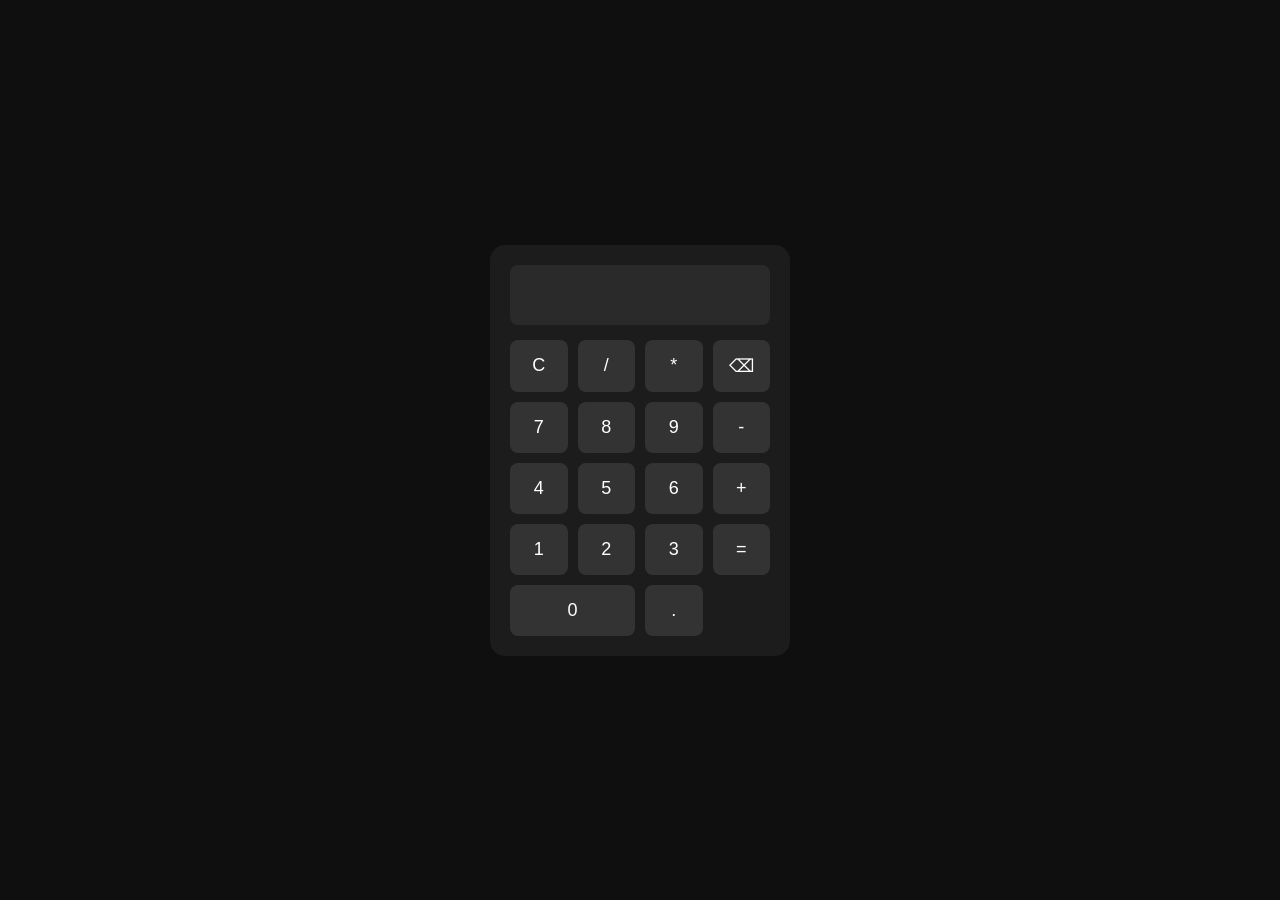
<file: index.html>
<!DOCTYPE html>
<html lang="pt-BR">
<head>
  <meta charset="UTF-8">
  <meta name="viewport" content="width=device-width, initial-scale=1.0">
  <title>Calculator</title>

  <link rel="stylesheet" href="style.css">
</head>
<body>

  <div class="calculator">

    <input type="text" id="display" disabled>

    <div class="buttons">

      <button onclick="clearDisplay()">C</button>
      <button onclick="appendValue('/')">/</button>
      <button onclick="appendValue('*')">*</button>
      <button onclick="deleteLast()">⌫</button>

      <button onclick="appendValue('7')">7</button>
      <button onclick="appendValue('8')">8</button>
      <button onclick="appendValue('9')">9</button>
      <button onclick="appendValue('-')">-</button>

      <button onclick="appendValue('4')">4</button>
      <button onclick="appendValue('5')">5</button>
      <button onclick="appendValue('6')">6</button>
      <button onclick="appendValue('+')">+</button>

      <button onclick="appendValue('1')">1</button>
      <button onclick="appendValue('2')">2</button>
      <button onclick="appendValue('3')">3</button>
      <button onclick="calculate()">=</button>

      <button onclick="appendValue('0')" class="zero">0</button>
      <button onclick="appendValue('.')">.</button>

    </div>

  </div>

  <script src="script.js"></script>
</body>
</html>
</file>
<file: style.css>
*{
  margin: 0;
  padding: 0;
  box-sizing: border-box;
  font-family: Arial, Helvetica, sans-serif;
}

body{
  height: 100vh;
  display: flex;
  justify-content: center;
  align-items: center;
  background: #0f0f0f;
}


.calculator{
  width: 300px;
  background: #1c1c1c;
  padding: 20px;
  border-radius: 15px;
}


#display{
  width: 100%;
  height: 60px;
  margin-bottom: 15px;

  font-size: 24px;
  text-align: right;

  border: none;
  border-radius: 8px;

  padding: 10px;
  background: #2a2a2a;
  color: white;
}


.buttons{
  display: grid;
  grid-template-columns: repeat(4, 1fr);
  gap: 10px;
}

button{
  padding: 15px;
  font-size: 18px;

  border: none;
  border-radius: 8px;

  background: #333;
  color: white;

  cursor: pointer;
  transition: 0.2s;
}

button:hover{
  background: #ff0055;
}


.zero{
  grid-column: span 2;
}
</file>
<file: p36.css>
*{
  margin: 0;
  padding: 0;
  box-sizing: border-box;
  font-family: Arial, Helvetica, sans-serif;
}

body{
  height: 100vh;
  display: flex;
  justify-content: center;
  align-items: center;
  background: #0f0f0f;
}


.calculator{
  width: 300px;
  background: #1c1c1c;
  padding: 20px;
  border-radius: 15px;
}


#display{
  width: 100%;
  height: 60px;
  margin-bottom: 15px;

  font-size: 24px;
  text-align: right;

  border: none;
  border-radius: 8px;

  padding: 10px;
  background: #2a2a2a;
  color: white;
}


.buttons{
  display: grid;
  grid-template-columns: repeat(4, 1fr);
  gap: 10px;
}

button{
  padding: 15px;
  font-size: 18px;

  border: none;
  border-radius: 8px;

  background: #333;
  color: white;

  cursor: pointer;
  transition: 0.2s;
}

button:hover{
  background: #ff0055;
}


.zero{
  grid-column: span 2;
}
</file>
